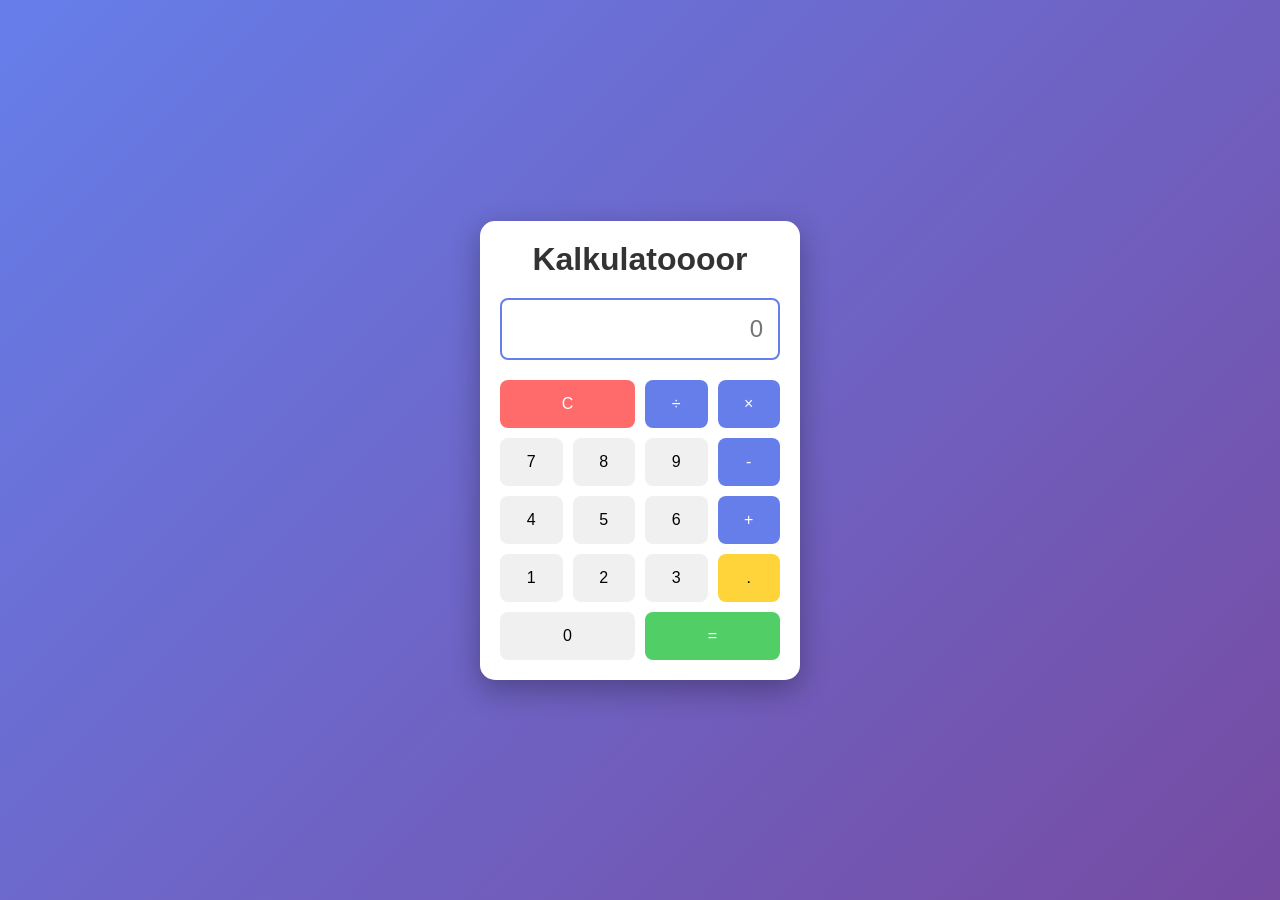
<file: Kalkulator/index.html>
<!DOCTYPE html>
<html lang="id">
<head>
  <meta charset="UTF-8">
  <meta name="viewport" content="width=device-width, initial-scale=1.0">
  <title>Kalkulator Saya</title>
  <link rel="stylesheet" href="style.css">
</head>
<body>
  <div class="calculator">
    <h1> Kalkulatoooor</h1>

    <!-- Layar Display untuk menampilkan angka -->
    <input type="text" id="display" class="display" placeholder="0" readonly>

    <!-- Tombol -->
    <div class="buttons">
      <!-- Baris Pertama-->
      <button class="btn btn-clear" style="grid-column: span 2;" onclick="clearDisplay()">C</button>
      <button class="btn btn-operator" onclick="appendOperator('/')">÷</button>
      <button class="btn btn-operator" onclick="appendOperator('*')">×</button>

       <!-- Baris kedua -->
      <button class="btn" onclick="appendNumber('7')">7</button>
      <button class="btn" onclick="appendNumber('8')">8</button>
      <button class="btn" onclick="appendNumber('9')">9</button>
      <button class="btn btn-operator" onclick="appendOperator('-')">-</button>
            
      <!-- Baris ketiga -->
      <button class="btn" onclick="appendNumber('4')">4</button>
      <button class="btn" onclick="appendNumber('5')">5</button>
      <button class="btn" onclick="appendNumber('6')">6</button>
      <button class="btn btn-operator" onclick="appendOperator('+')">+</button>
            
      <!-- Baris keempat -->
      <button class="btn" onclick="appendNumber('1')">1</button>
      <button class="btn" onclick="appendNumber('2')">2</button>
      <button class="btn" onclick="appendNumber('3')">3</button>
      <button class="btn btn-dot" onclick="appendNumber('.')">.</button>
            
      <!-- Baris kelima -->
      <button class="btn" style="grid-column: span 2;" onclick="appendNumber('0')">0</button>
      <button class="btn btn-equals" onclick="calculate()">=</button>
    </div>
  </div>

  <script src="script.js"></script>
</body>
</html>
</file>
<file: Kalkulator/style.css>
* {
    margin: 0;
    padding: 0;
    box-sizing: border-box;
}

body {
    font-family: Arial, sans-serif;
    background: linear-gradient(135deg, #667eea 0%, #764ba2 100%);
    display: flex;
    justify-content: center;
    align-items: center;
    min-height: 100vh;
}

.calculator {
    background: white;
    border-radius: 15px;
    padding: 20px;
    box-shadow: 0 10px 30px rgba(0, 0, 0, 0.3);
    width: 320px;
}

h1 {
    text-align: center;
    margin-bottom: 20px;
    color: #333;
}

.display {
    width: 100%;
    padding: 15px;
    margin-bottom: 20px;
    font-size: 24px;
    border: 2px solid #667eea;
    border-radius: 8px;
    text-align: right;
}

.buttons {
    display: grid;
    grid-template-columns: repeat(4, 1fr);
    gap: 10px;
}

.btn {
    padding: 15px;
    font-size: 16px;
    border: none;
    border-radius: 8px;
    cursor: pointer;
    background: #f0f0f0;
}

.btn:hover {
    background: #e0e0e0;
}

.btn-clear {
    background: #ff6b6b;
    color: white;
}

.btn-operator {
    background: #667eea;
    color: white;
}

.btn-equals {
    background: #51cf66;
    color: white;
    grid-column: span 2;
}

.btn-dot {
    background: #ffd43b;
}
</file>
